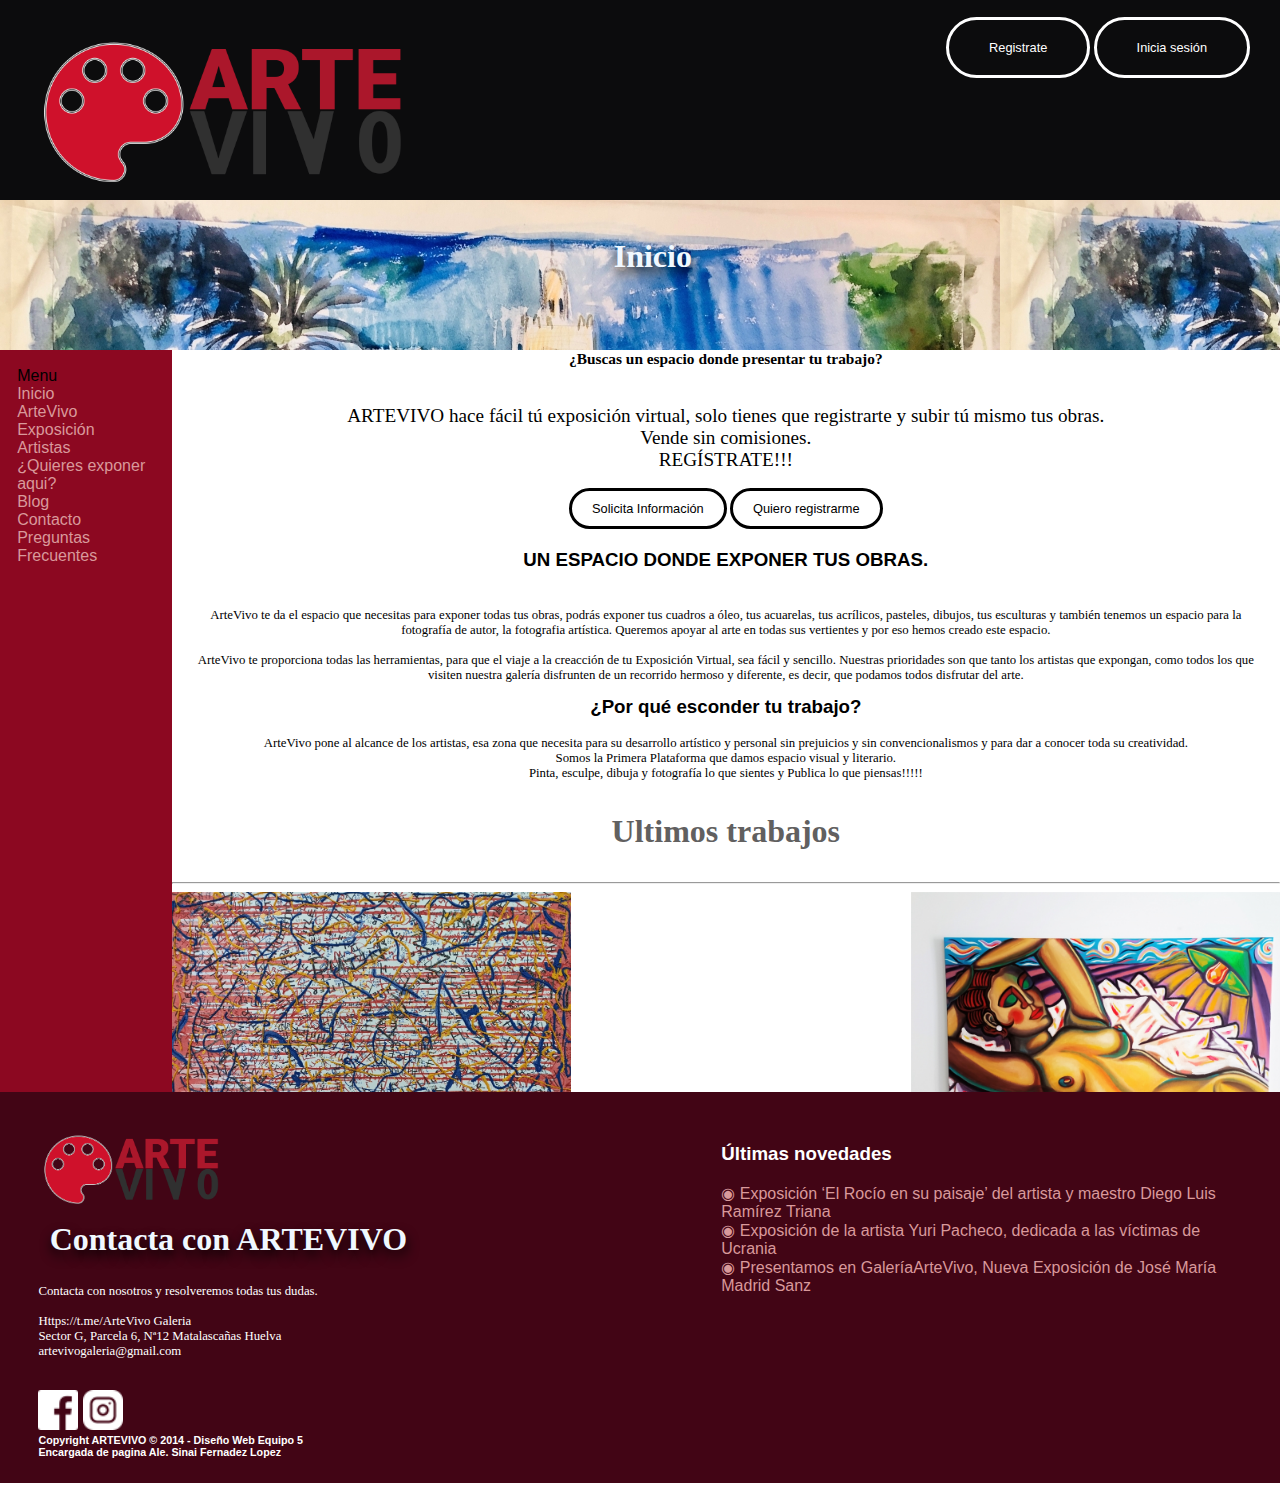
<file: Index.html>
<!doctype html>
<html>
<head>
<meta charset="utf-8">
<title>Index</title>
<link href="css/Estilos general sina.css" rel="stylesheet" type="text/css">
</head>

<body class="grind-container">
<header class="header"><img src="image/logotipo.png" width="30%" height="auto" alt="" class="logo"/> 	            <div class="card__button">
                  <p> <a class="enlace" href="https://galeriaartevivo.es/registro">Registrate</a> <a class="enlace" href="https://galeriaartevivo.es/acceso">Inicia sesión</a></p>
                  
            </div>
	</header>
	<nav class="navbar iniciobarra">
	<h2 class=tituloseccion> Inicio </h2></nav>
	
			<aside class="sidebar">
				Menu 
		<ul class="listamenu">
		<li><a href="Index.html">Inicio</a></li>
		<li><a href="">ArteVivo</a></li>
		<li><a href="">Exposición</a></li>
		<li><a href="">Artistas</a></li>
		<li><a href="html/quieres_exponer.html">¿Quieres exponer aqui?</a></li>
		<li><a href="">Blog</a></li>
		<li><a href="html/Contacto.html">Contacto</a></li>
		<li><a href="html/preguntas_frecuentes.html">Preguntas Frecuentes</a></li>
			
		</ul> </aside>
	
	<main class="main">
	<section class="infobusqueda"><strong><p>¿Buscas un espacio donde presentar tu trabajo?</p></strong> <br>  ARTEVIVO hace fácil tú exposición virtual, solo tienes que registrarte y subir tú mismo tus obras. Vende sin comisiones. <br>  REGÍSTRATE!!! <br>  </section>
 <div class="botoncuerpo">
                  <p> <a class="enlace2" href="html/Contacto.html">Solicita Información</a> <a class="enlace2" href="https://galeriaartevivo.es/registro">Quiero registrarme</a></p>
                  
            </div>
			

 
		
	<section class="infoindex"> <h3>UN ESPACIO DONDE EXPONER TUS OBRAS.</h3> <br> <p>ArteVivo te da el espacio que necesitas para exponer todas tus obras, podrás exponer tus cuadros a óleo, tus acuarelas, tus acrílicos, pasteles, dibujos, tus esculturas y también tenemos un espacio para la fotografía de autor, la fotografia artística. Queremos apoyar al arte en todas sus vertientes y por eso hemos creado este espacio.
 <br> <br>
ArteVivo te proporciona todas las herramientas, para que el viaje a la creacción de tu Exposición Virtual, sea fácil y sencillo. Nuestras prioridades son que tanto los artistas que expongan, como todos los que visiten nuestra galería disfrunten de un recorrido hermoso y diferente, es decir, que podamos todos disfrutar del arte.</p>
		
		<h3>¿Por qué esconder tu trabajo?</h3> <p>ArteVivo pone al alcance de los artistas, esa zona que necesita para su desarrollo artístico y personal sin prejuicios y sin convencionalismos y para dar a conocer toda su creatividad. <br>

 Somos la Primera Plataforma que damos espacio visual y literario. <br>

Pinta, esculpe, dibuja y fotografía lo que sientes y Publica lo que piensas!!!!!</p>
</section>
<section> <h1>Ultimos trabajos</h1> <hr>

		
		<div class="slider" id="ilust">
	<ul>
	<il><img src="image/1.jpg" width="1000" height="743" alt=""/></il>
	<il><img src="image/2.jpg" width="1000" height="750" alt=""/></il>
	<il><img src="image/3.jpg" width="1000" height="739" alt=""/></il>
	<il><img src="image/4.jpg" width="1000" height="695" alt=""/></il>
	<il><img src="image/5.jpg" width="1000" height="200" alt=""/></il>
	<il><img src="image/6.jpg" width="1000" height="750" alt=""/></il>
	</ul></div>
	</section>
</main> 
	
	<footer class="footer">
<section class="contactofooter"> <img src="image/logotipo.png" width="50%" height="auto" alt=""/> <h2>Contacta con ARTEVIVO</h2> <p>Contacta con nosotros y resolveremos todas tus dudas. <br> <br> Https://t.me/ArteVivo Galeria <br>
 Sector G, Parcela 6, Nª12 Matalascañas Huelva <br>
 artevivogaleria@gmail.com </p> <br>
	<a href="https://www.facebook.com/ArteVivo-Galeria-110933190453032"><img src="image/facebook.png" width="40px" height="auto" alt=""/> </a> <a href="https://www.instagram.com/artevivogaleria/?utm_medium=copy_link"><img src="image/instagram.png" width="40px" height="auto" alt=""/></a>
<h6>Copyright ARTEVIVO © 2014 - Diseño Web Equipo 5 <br> Encargada de pagina Ale. Sinai Fernadez Lopez</h6> </section>
	 <section class="infofooter">
		 <p ><h3> Últimas novedades</h3> <a href="https://galeriaartevivo.es/novedad/exposicion-el-rocio-en-su-paisaje-del-artista-y-maestro-diego-luis-ramirez-triana/91">◉ Exposición ‘El Rocío en su paisaje’ del artista y maestro Diego Luis Ramírez Triana</a> <br> <a href="https://galeriaartevivo.es/novedad/exposicion-de-la-artista-yuri-pacheco-dedicada-a-las-victimas-de-ucrania/90">◉ Exposición de la artista Yuri Pacheco, dedicada a las víctimas de Ucrania</a> <br> <a href="https://galeriaartevivo.es/novedad/presentamos-en-galeriaartevivo-nueva-exposicion-de-jose-maria-madrid-sanz/89">◉ Presentamos en GaleríaArteVivo, Nueva Exposición de José María Madrid Sanz</a> </p></section> </footer>
</body>
</html>
</file>
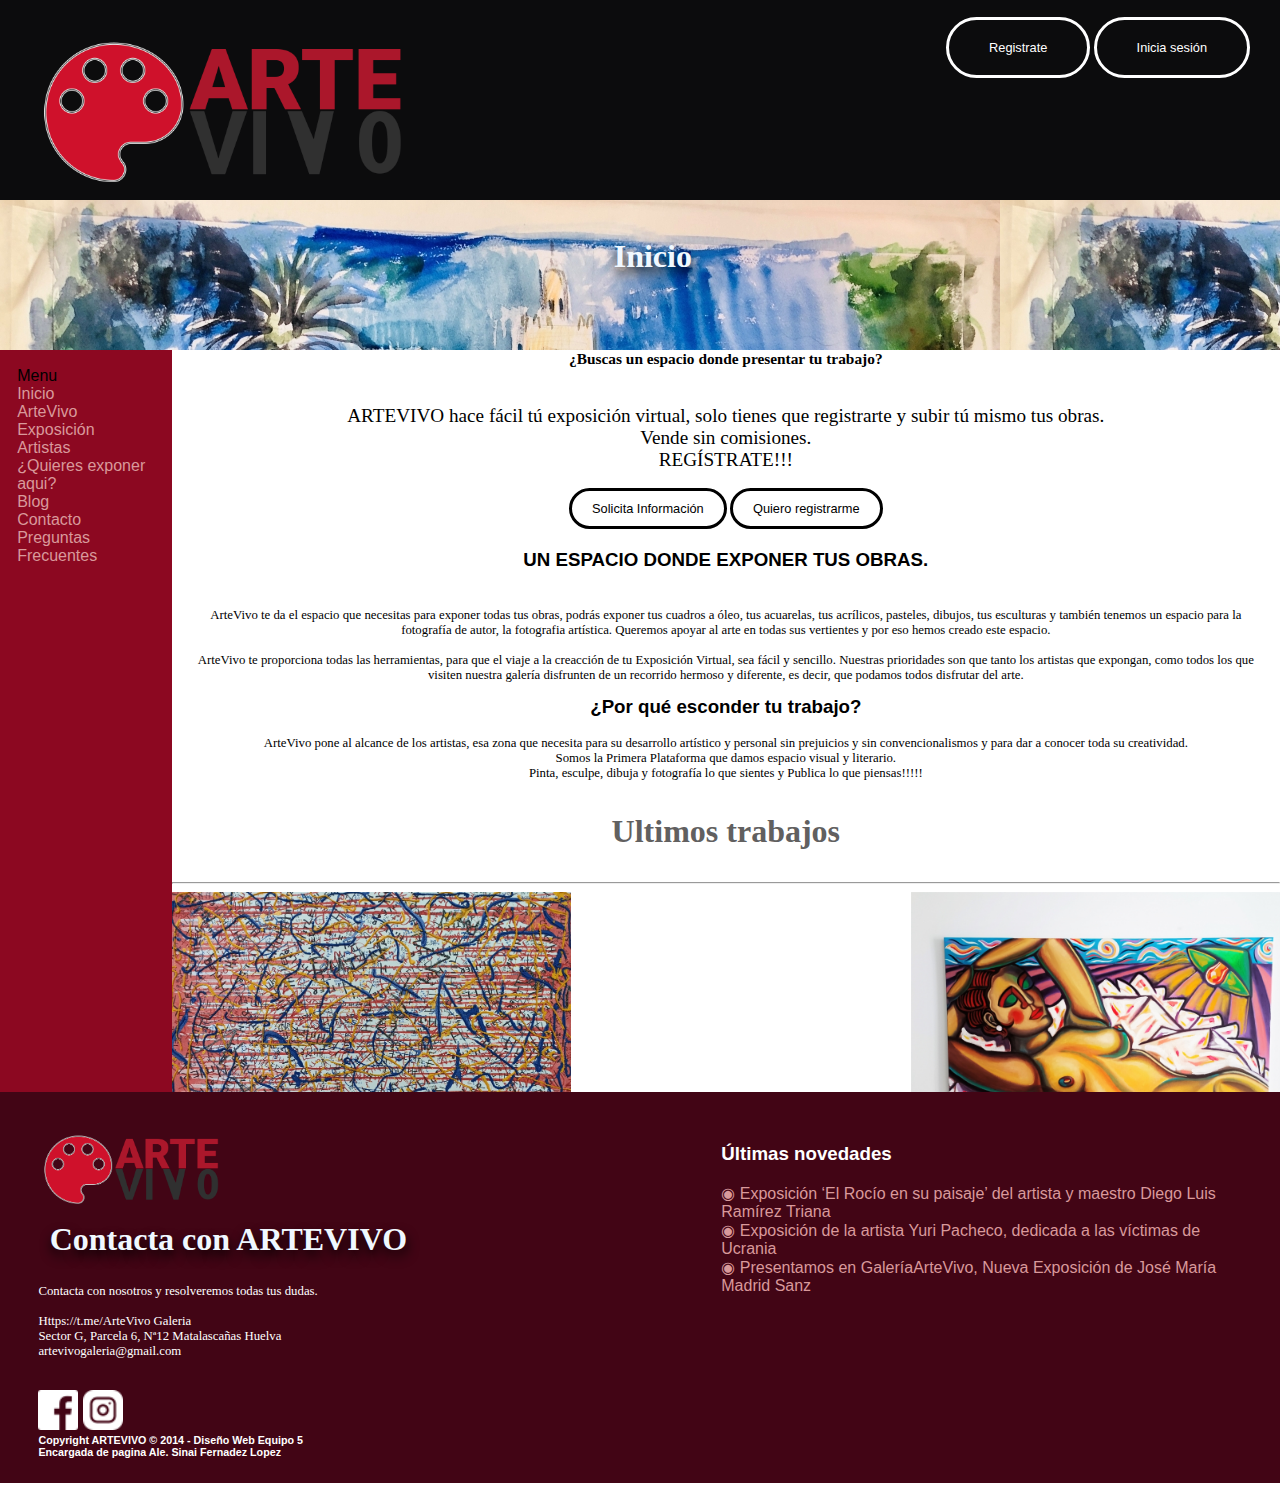
<file: index.html>
<!doctype html>
<html>
<head>
<meta charset="utf-8">
<title>index</title>
<link href="css/Estilos general sina.css" rel="stylesheet" type="text/css">
</head>

<body class="grind-container">
<header class="header"><img src="image/logotipo.png" width="30%" height="auto" alt="" class="logo"/> 	            <div class="card__button">
                  <p> <a class="enlace" href="https://galeriaartevivo.es/registro">Registrate</a> <a class="enlace" href="https://galeriaartevivo.es/acceso">Inicia sesión</a></p>
                  
            </div>
	</header>
	<nav class="navbar iniciobarra">
	<h2 class=tituloseccion> Inicio </h2></nav>
	
			<aside class="sidebar">
				Menu 
		<ul class="listamenu">
		<li><a href="Index.html">Inicio</a></li>
		<li><a href="">ArteVivo</a></li>
		<li><a href="">Exposición</a></li>
		<li><a href="">Artistas</a></li>
		<li><a href="html/quieres_exponer.html">¿Quieres exponer aqui?</a></li>
		<li><a href="">Blog</a></li>
		<li><a href="html/Contacto.html">Contacto</a></li>
		<li><a href="html/preguntas_frecuentes.html">Preguntas Frecuentes</a></li>
			
		</ul> </aside>
	
	<main class="main">
	<section class="infobusqueda"><strong><p>¿Buscas un espacio donde presentar tu trabajo?</p></strong> <br>  ARTEVIVO hace fácil tú exposición virtual, solo tienes que registrarte y subir tú mismo tus obras. Vende sin comisiones. <br>  REGÍSTRATE!!! <br>  </section>
 <div class="botoncuerpo">
                  <p> <a class="enlace2" href="html/Contacto.html">Solicita Información</a> <a class="enlace2" href="https://galeriaartevivo.es/registro">Quiero registrarme</a></p>
                  
            </div>
			

 
		
	<section class="infoindex"> <h3>UN ESPACIO DONDE EXPONER TUS OBRAS.</h3> <br> <p>ArteVivo te da el espacio que necesitas para exponer todas tus obras, podrás exponer tus cuadros a óleo, tus acuarelas, tus acrílicos, pasteles, dibujos, tus esculturas y también tenemos un espacio para la fotografía de autor, la fotografia artística. Queremos apoyar al arte en todas sus vertientes y por eso hemos creado este espacio.
 <br> <br>
ArteVivo te proporciona todas las herramientas, para que el viaje a la creacción de tu Exposición Virtual, sea fácil y sencillo. Nuestras prioridades son que tanto los artistas que expongan, como todos los que visiten nuestra galería disfrunten de un recorrido hermoso y diferente, es decir, que podamos todos disfrutar del arte.</p>
		
		<h3>¿Por qué esconder tu trabajo?</h3> <p>ArteVivo pone al alcance de los artistas, esa zona que necesita para su desarrollo artístico y personal sin prejuicios y sin convencionalismos y para dar a conocer toda su creatividad. <br>

 Somos la Primera Plataforma que damos espacio visual y literario. <br>

Pinta, esculpe, dibuja y fotografía lo que sientes y Publica lo que piensas!!!!!</p>
</section>
<section> <h1>Ultimos trabajos</h1> <hr>

		
		<div class="slider" id="ilust">
	<ul>
	<il><img src="image/1.jpg" width="1000" height="743" alt=""/></il>
	<il><img src="image/2.jpg" width="1000" height="750" alt=""/></il>
	<il><img src="image/3.jpg" width="1000" height="739" alt=""/></il>
	<il><img src="image/4.jpg" width="1000" height="695" alt=""/></il>
	<il><img src="image/5.jpg" width="1000" height="200" alt=""/></il>
	<il><img src="image/6.jpg" width="1000" height="750" alt=""/></il>
	</ul></div>
	</section>
</main> 
	
	<footer class="footer">
<section class="contactofooter"> <img src="image/logotipo.png" width="50%" height="auto" alt=""/> <h2>Contacta con ARTEVIVO</h2> <p>Contacta con nosotros y resolveremos todas tus dudas. <br> <br> Https://t.me/ArteVivo Galeria <br>
 Sector G, Parcela 6, Nª12 Matalascañas Huelva <br>
 artevivogaleria@gmail.com </p> <br>
	<a href="https://www.facebook.com/ArteVivo-Galeria-110933190453032"><img src="image/facebook.png" width="40px" height="auto" alt=""/> </a> <a href="https://www.instagram.com/artevivogaleria/?utm_medium=copy_link"><img src="image/instagram.png" width="40px" height="auto" alt=""/></a>
<h6>Copyright ARTEVIVO © 2014 - Diseño Web Equipo 5 <br> Encargada de pagina Ale. Sinai Fernadez Lopez</h6> </section>
	 <section class="infofooter">
		 <p ><h3> Últimas novedades</h3> <a href="https://galeriaartevivo.es/novedad/exposicion-el-rocio-en-su-paisaje-del-artista-y-maestro-diego-luis-ramirez-triana/91">◉ Exposición ‘El Rocío en su paisaje’ del artista y maestro Diego Luis Ramírez Triana</a> <br> <a href="https://galeriaartevivo.es/novedad/exposicion-de-la-artista-yuri-pacheco-dedicada-a-las-victimas-de-ucrania/90">◉ Exposición de la artista Yuri Pacheco, dedicada a las víctimas de Ucrania</a> <br> <a href="https://galeriaartevivo.es/novedad/presentamos-en-galeriaartevivo-nueva-exposicion-de-jose-maria-madrid-sanz/89">◉ Presentamos en GaleríaArteVivo, Nueva Exposición de José María Madrid Sanz</a> </p></section> </footer>
</body>
</html>
</file>
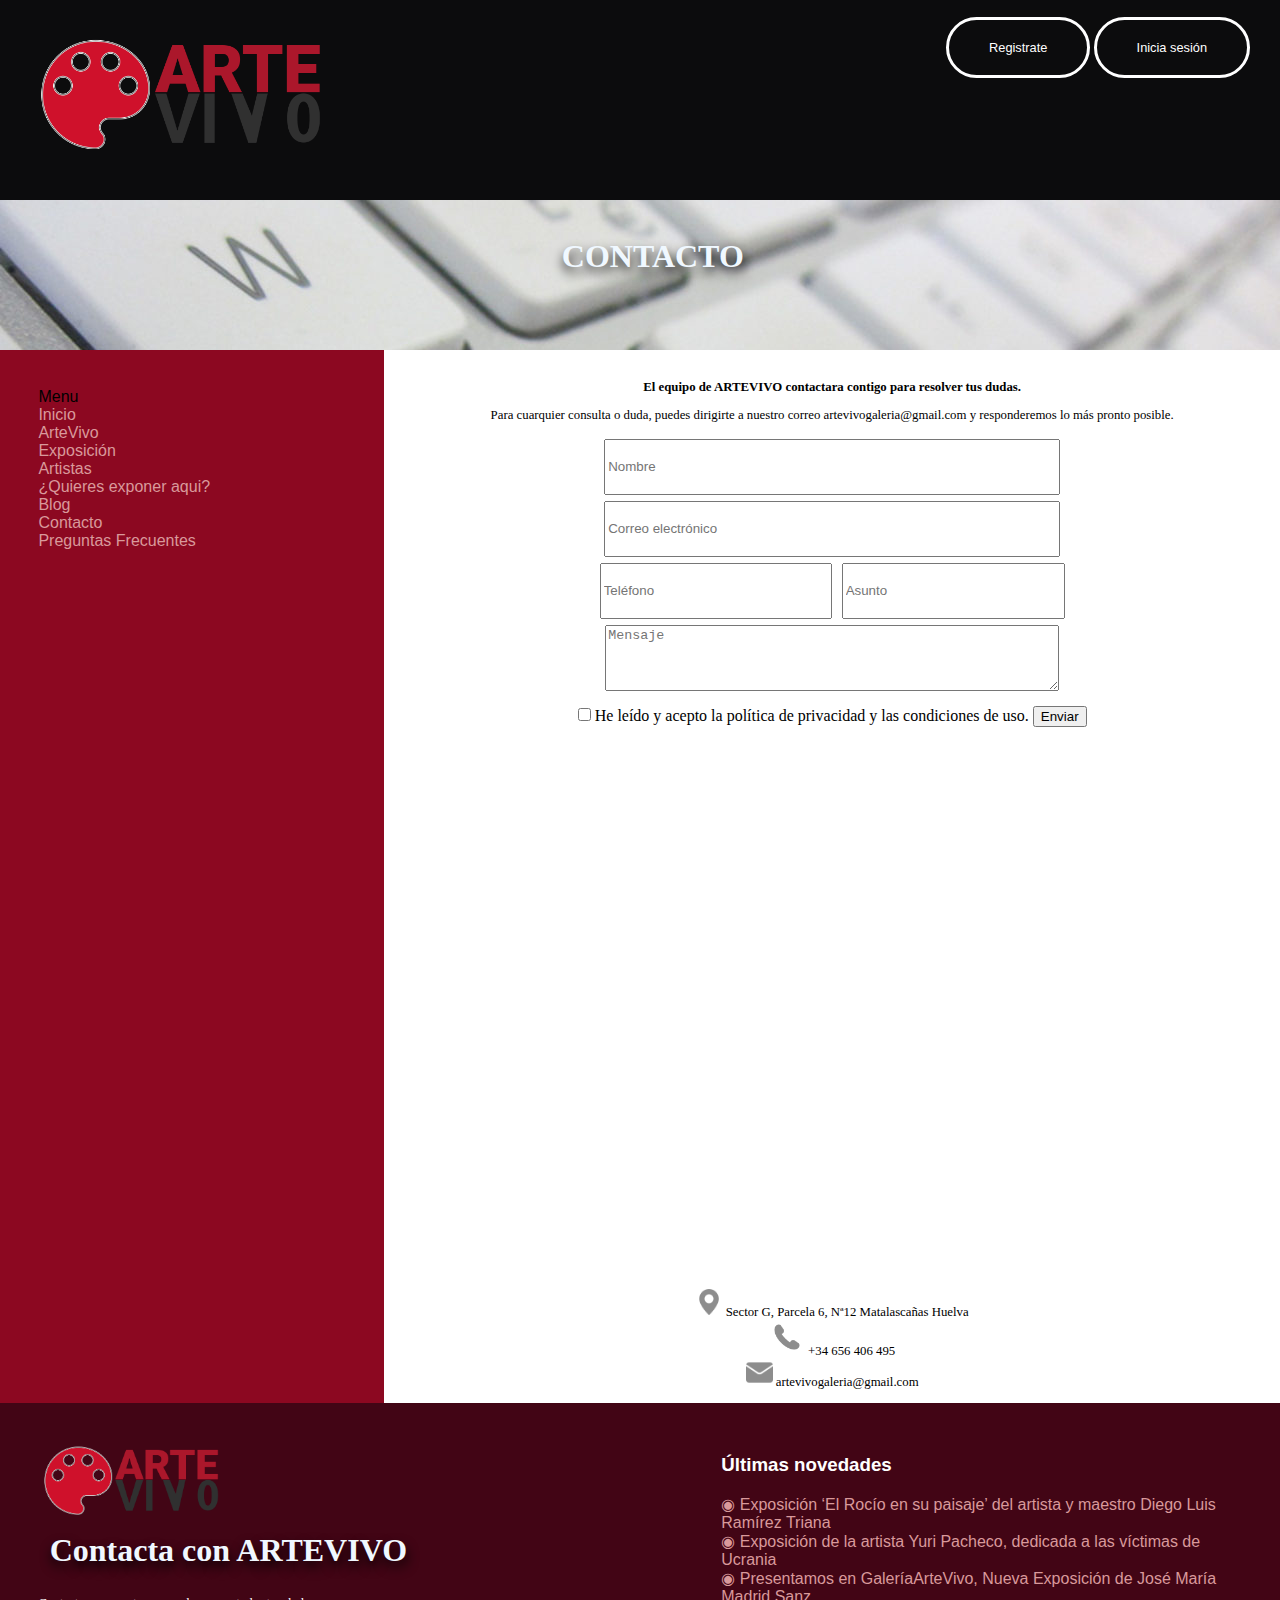
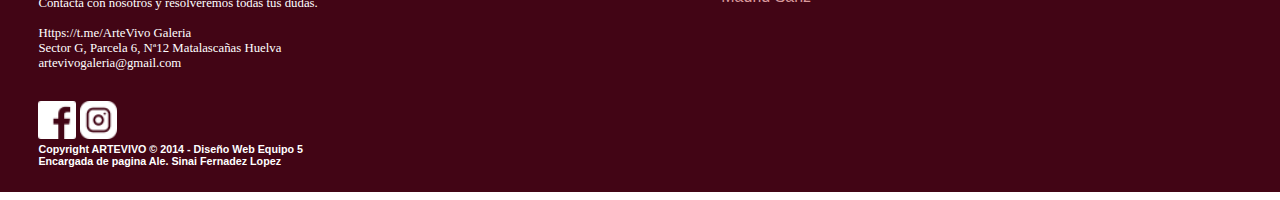
<file: html/Contacto.html>
<!doctype html>
<html>
<head>
<meta charset="utf-8">
<title>contacto</title>
<link href="../css/Estilos general sina.css" rel="stylesheet" type="text/css">
</head>

<body class="grind-container">
	
 <header class="header"><img src="../image/logotipo.png" alt="" width="300px" height="auto" class="logo"/> 	            <div class="card__button">
                  <p> <a class="enlace" href="https://galeriaartevivo.es/registro">Registrate</a> <a class="enlace" href="https://galeriaartevivo.es/acceso">Inicia sesión</a></p>
                  
            </div></header>

						
	<nav class="navbar contactobarra" >
	<h2 class="tituloseccion"> CONTACTO</h2>
	</nav>
	
	<aside class="sidebar">Menu 
		<ul class="listamenu">
		<li><a href="index.html">Inicio</a></li>
		<li><a href="index.html">ArteVivo</a></li>
		<li><a href="index.html">Exposición</a></li>
		<li><a href="index.html">Artistas</a></li>
		<li><a href="quieres_exponer.html">¿Quieres exponer aqui?</a></li>
		<li><a href=Contacto.html"">Blog</a></li>
		<li><a href="Contacto.html">Contacto</a></li>
		<li><a href="preguntas_frecuentes.html">Preguntas Frecuentes</a></li>
			
		</ul> </aside>
	<main class="main general">
		
		<section class="contactomain">
	  <section class="consulta"> <p class="dudas">El equipo de ARTEVIVO contactara contigo para resolver tus dudas.</p>
	 <p>Para cuarquier consulta o duda, puedes dirigirte a nuestro correo artevivogaleria@gmail.com y responderemos lo más pronto posible.</p></section>

		<section> 
		<form action="Gracias.html" method="get" id="contacto"> 
			<input name="nombre" type="text" required class="nombre" placeholder="Nombre">
			<input name="correo" type="text" required class="email" placeholder="Correo electrónico"> <br>
			<input name="telefono" type="text" required class="telefono" placeholder="Teléfono">
			<input name="asunto" type="text" required class="asunto" placeholder="Asunto">
			<br> <textarea name="mensaje" cols="40" rows="4" class="mensaje" placeholder="Mensaje"></textarea>
			<br> <input name="casilla" type="checkbox" class="aviso"> He leído y acepto la política de privacidad y las condiciones de uso. 
			<input type="submit" value="Enviar">
		</form>
	  </section>
		
<section class="info">
	
	<iframe src="https://www.google.com/maps/embed?pb=!1m18!1m12!1m3!1d793.8427537717585!2d-6.525830370813313!3d37.2626282660843!2m3!1f0!2f0!3f0!3m2!1i1024!2i768!4f13.1!3m3!1m2!1s0xd11fa5cb2221dbf%3A0x2e38266af6742576!2sC.%20Fuente%20la%20Pa%C3%B1uela%2C%2017-1%2C%2021730%20Almonte%2C%20Huelva%2C%20Espa%C3%B1a!5e0!3m2!1ses-419!2smx!4v1652329829553!5m2!1ses-419!2smx" width="600" height="500" style="border:0;" allowfullscreen="" loading="lazy" referrerpolicy="no-referrer-when-downgrade"></iframe> 
	<section class="infotexto"> <br>
	<p> <img src="../image/alfiler.png" width="3%" height="auto" alt=""/> Sector G, Parcela 6, Nª12 Matalascañas Huelva <br> <img src="../image/telefono.png" width="4%" height="auto" alt=""/> +34 656 406 495 <br><img src="../image/email.png" width="3%" height="auto" alt=""/> artevivogaleria@gmail.com</p>
	</section>
	  </section>
			</section>
</main>
	
	<footer class="footer">
	
<section class="contactofooter"> <img src="../image/logotipo.png" width="50%" height="auto" alt=""/> <h2>Contacta con ARTEVIVO</h2> <p>Contacta con nosotros y resolveremos todas tus dudas. <br> <br> Https://t.me/ArteVivo Galeria <br>
 Sector G, Parcela 6, Nª12 Matalascañas Huelva <br>
 artevivogaleria@gmail.com </p> <br>
	<a href="https://www.facebook.com/ArteVivo-Galeria-110933190453032"><img src="../image/facebook.png" width="10%" height="auto" alt=""/> </a> <a href="https://www.instagram.com/artevivogaleria/?utm_medium=copy_link"><img src="../image/instagram.png" width="10%" height="auto" alt=""/></a>
<h6>Copyright ARTEVIVO © 2014 - Diseño Web Equipo 5 <br> Encargada de pagina Ale. Sinai Fernadez Lopez</h6> </section>
	 <section class="infofooter">
		 <p ><h3> Últimas novedades</h3> <a href="https://galeriaartevivo.es/novedad/exposicion-el-rocio-en-su-paisaje-del-artista-y-maestro-diego-luis-ramirez-triana/91">◉ Exposición ‘El Rocío en su paisaje’ del artista y maestro Diego Luis Ramírez Triana</a> <br> <a href="https://galeriaartevivo.es/novedad/exposicion-de-la-artista-yuri-pacheco-dedicada-a-las-victimas-de-ucrania/90">◉ Exposición de la artista Yuri Pacheco, dedicada a las víctimas de Ucrania</a> <br> <a href="https://galeriaartevivo.es/novedad/presentamos-en-galeriaartevivo-nueva-exposicion-de-jose-maria-madrid-sanz/89">◉ Presentamos en GaleríaArteVivo, Nueva Exposición de José María Madrid Sanz</a> </p></section> </footer>
</body>
</html>
</file>
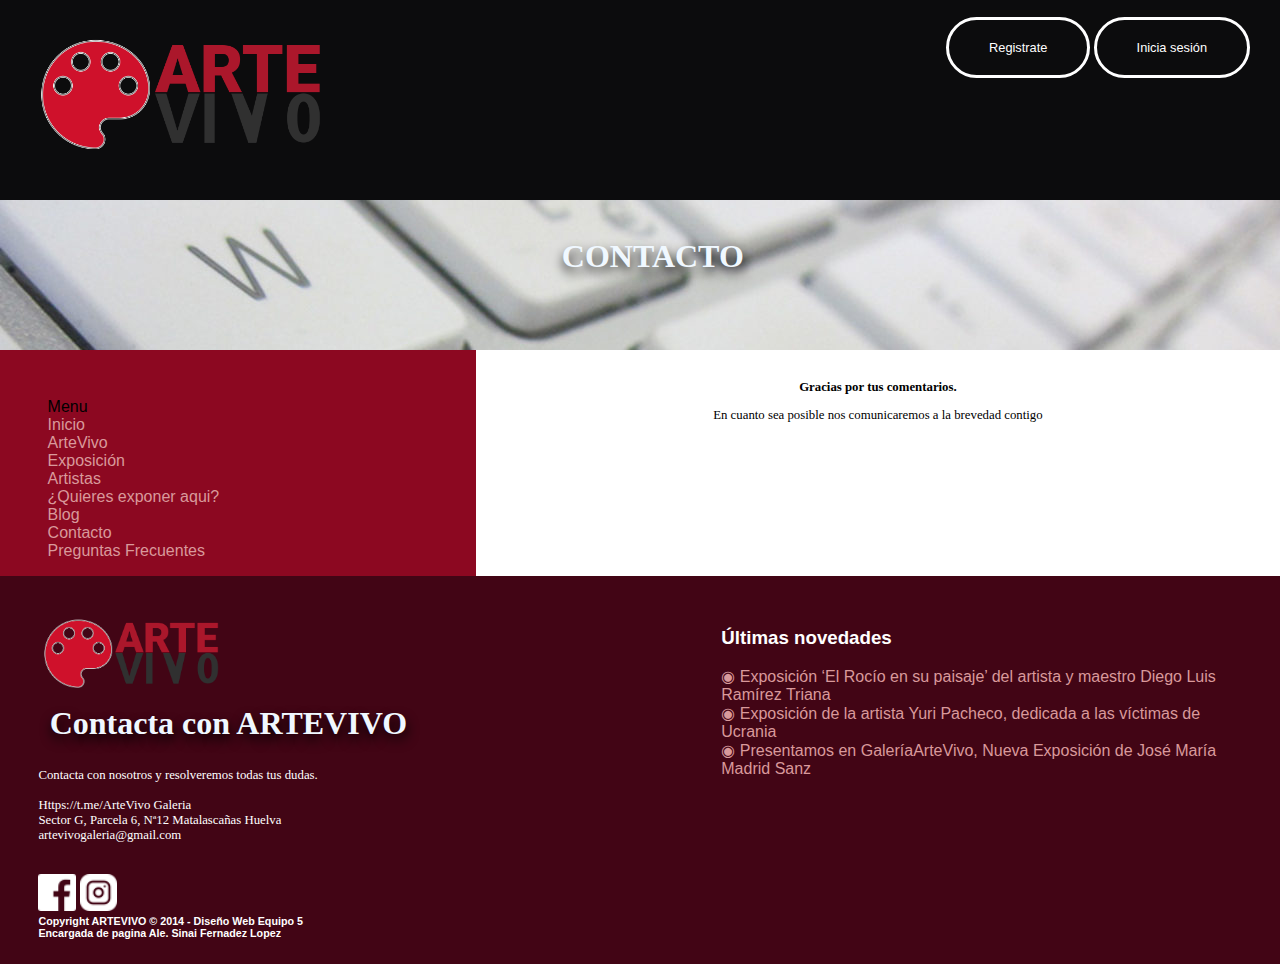
<file: html/Gracias.html>
<!doctype html>
<html>
<head>
<meta charset="utf-8">
<title>gracias_nos_comunicaremos</title>
<link href="../css/Estilos general sina.css" rel="stylesheet" type="text/css">
</head>

<body class="grind-container">
	
 <header class="header"><img src="../image/logotipo.png" alt="" width="300px" height="auto" class="logo"/>	            <div class="card__button">
                  <p> <a class="enlace" href="https://galeriaartevivo.es/registro">Registrate</a> <a class="enlace" href="https://galeriaartevivo.es/acceso">Inicia sesión</a></p>
                  
            </div> </header>
	<nav class="navbar contactobarra" >
	<h2 class="tituloseccion"> CONTACTO</h2>
	</nav>
	
	<aside class="sidebar">Menu 
		<ul class="listamenu">
		<li><a href="index.html">Inicio</a></li>
		<li><a href="">ArteVivo</a></li>
		<li><a href="">Exposición</a></li>
		<li><a href="">Artistas</a></li>
		<li><a href="quieres_exponer.html">¿Quieres exponer aqui?</a></li>
		<li><a href="Contacto.html">Blog</a></li>
		<li><a href="Contacto.html">Contacto</a></li>
		<li><a href="preguntas_frecuentes.html">Preguntas Frecuentes</a></li>
			
		</ul> </aside>
	<main class="general">
		
		<section class="contactomain">
	  <section class="consulta"> <p class="dudas">Gracias por tus comentarios.</p>
	 <p>En cuanto sea posible nos comunicaremos a la brevedad contigo</p></section>

	  </section>
		
</main>
	
	<footer class="footer">
	
<section class="contactofooter"> <img src="../image/logotipo.png" width="50%" height="auto" alt=""/> <h2>Contacta con ARTEVIVO</h2> <p>Contacta con nosotros y resolveremos todas tus dudas. <br> <br> Https://t.me/ArteVivo Galeria <br>
 Sector G, Parcela 6, Nª12 Matalascañas Huelva <br>
 artevivogaleria@gmail.com </p> <br>
	<a href="https://www.facebook.com/ArteVivo-Galeria-110933190453032"><img src="../image/facebook.png" width="10%" height="auto" alt=""/> </a> <a href="https://www.instagram.com/artevivogaleria/?utm_medium=copy_link"><img src="../image/instagram.png" width="10%" height="auto" alt=""/></a>
<h6>Copyright ARTEVIVO © 2014 - Diseño Web Equipo 5 <br> Encargada de pagina Ale. Sinai Fernadez Lopez</h6> </section>
	 <section class="infofooter">
		 <p ><h3> Últimas novedades</h3> <a href="https://galeriaartevivo.es/novedad/exposicion-el-rocio-en-su-paisaje-del-artista-y-maestro-diego-luis-ramirez-triana/91">◉ Exposición ‘El Rocío en su paisaje’ del artista y maestro Diego Luis Ramírez Triana</a> <br> <a href="https://galeriaartevivo.es/novedad/exposicion-de-la-artista-yuri-pacheco-dedicada-a-las-victimas-de-ucrania/90">◉ Exposición de la artista Yuri Pacheco, dedicada a las víctimas de Ucrania</a> <br> <a href="https://galeriaartevivo.es/novedad/presentamos-en-galeriaartevivo-nueva-exposicion-de-jose-maria-madrid-sanz/89">◉ Presentamos en GaleríaArteVivo, Nueva Exposición de José María Madrid Sanz</a> </p></section> </footer>
</body>
</html>
</file>
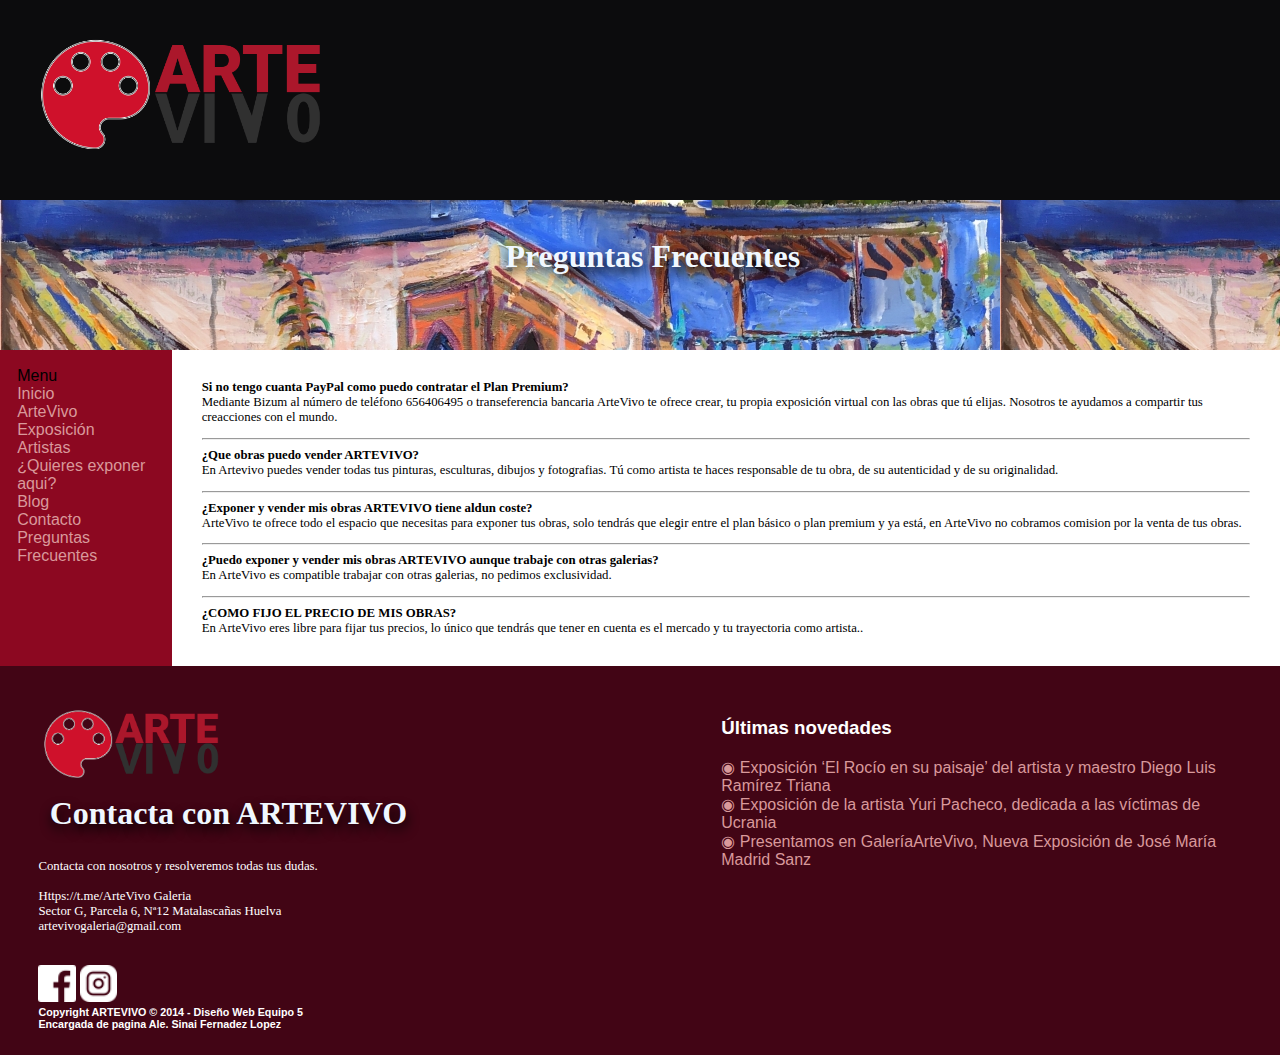
<file: html/preguntas_frecuentes.html>
<!doctype html>
<html>
<head>
<meta charset="utf-8">
<title>Preguntas frecuentes</title>
<link href="../css/Estilos general sina.css" rel="stylesheet" type="text/css">
</head>

<body class="grind-container">
	
 <header class="header"><img src="../image/logotipo.png" alt="" width="300px" height="auto" class="logo"/> </header>
	<nav class="navbar preguntabarra" >
	<h2 class="tituloseccion"> Preguntas Frecuentes</h2>
	</nav>
	
	<aside class="sidebar">Menu 
		<ul class="listamenu">
		<li><a href="index.html">Inicio</a></li>
		<li><a href="">ArteVivo</a></li>
		<li><a href="">Exposición</a></li>
		<li><a href="">Artistas</a></li>
		<li><a href="quieres_exponer.html">¿Quieres exponer aqui?</a></li>
		<li><a href="">Blog</a></li>
		<li><a href="Contacto.html">Contacto</a></li>
		<li><a href="preguntas_frecuentes.html">Preguntas Frecuentes</a></li>
			
		</ul> </aside>
	<main class="general">
		
		<section class="cuerpo">
		<p><strong>Si no tengo cuanta PayPal como puedo contratar el Plan Premium?</strong> <br> 
Mediante Bizum al número de teléfono 656406495 o transeferencia bancaria
		ArteVivo te ofrece crear, tu propia exposición virtual con las obras que tú elijas. Nosotros te ayudamos a compartir tus creacciones con el mundo. </p>
	
		<hr>
		<p><strong>¿Que obras puedo vender ARTEVIVO?</strong> <br>
 En Artevivo puedes vender todas tus pinturas, esculturas, dibujos y fotografias. Tú como artista te haces responsable de tu obra, de su autenticidad y de su originalidad.</p> <hr>
		<p><strong>¿Exponer y vender mis obras ARTEVIVO tiene aldun coste?</strong> <br>
ArteVivo te ofrece todo el espacio que necesitas para exponer tus obras, solo tendrás que elegir entre el plan básico o plan premium y ya está, en ArteVivo no cobramos comision por la venta de tus obras.</p> <hr>
		<p><strong>¿Puedo exponer y vender mis obras ARTEVIVO aunque trabaje con otras galerias?</strong> <br>
En ArteVivo es compatible trabajar con otras galerias, no pedimos exclusividad.</p><hr>
		<p><strong>¿COMO FIJO EL PRECIO DE MIS OBRAS?</strong> <br>

En ArteVivo eres libre para fijar tus precios, lo único que tendrás que tener en cuenta es el mercado y tu trayectoria como artista..</p>
		</section>
	
		
</main>
	
	<footer class="footer">
	
<section class="contactofooter"> <img src="../image/logotipo.png" width="50%" height="auto" alt=""/> <h2>Contacta con ARTEVIVO</h2> <p>Contacta con nosotros y resolveremos todas tus dudas. <br> <br> Https://t.me/ArteVivo Galeria <br>
 Sector G, Parcela 6, Nª12 Matalascañas Huelva <br>
 artevivogaleria@gmail.com </p> <br>
	<a href="https://www.facebook.com/ArteVivo-Galeria-110933190453032"><img src="../image/facebook.png" width="10%" height="auto" alt=""/> </a> <a href="https://www.instagram.com/artevivogaleria/?utm_medium=copy_link"><img src="../image/instagram.png" width="10%" height="auto" alt=""/></a>
<h6>Copyright ARTEVIVO © 2014 - Diseño Web Equipo 5 <br> Encargada de pagina Ale. Sinai Fernadez Lopez</h6> </section>
	 <section class="infofooter">
		 <p ><h3> Últimas novedades</h3> <a href="https://galeriaartevivo.es/novedad/exposicion-el-rocio-en-su-paisaje-del-artista-y-maestro-diego-luis-ramirez-triana/91">◉ Exposición ‘El Rocío en su paisaje’ del artista y maestro Diego Luis Ramírez Triana</a> <br> <a href="https://galeriaartevivo.es/novedad/exposicion-de-la-artista-yuri-pacheco-dedicada-a-las-victimas-de-ucrania/90">◉ Exposición de la artista Yuri Pacheco, dedicada a las víctimas de Ucrania</a> <br> <a href="https://galeriaartevivo.es/novedad/presentamos-en-galeriaartevivo-nueva-exposicion-de-jose-maria-madrid-sanz/89">◉ Presentamos en GaleríaArteVivo, Nueva Exposición de José María Madrid Sanz</a> </p></section> </footer>
</body>
</html>
</file>
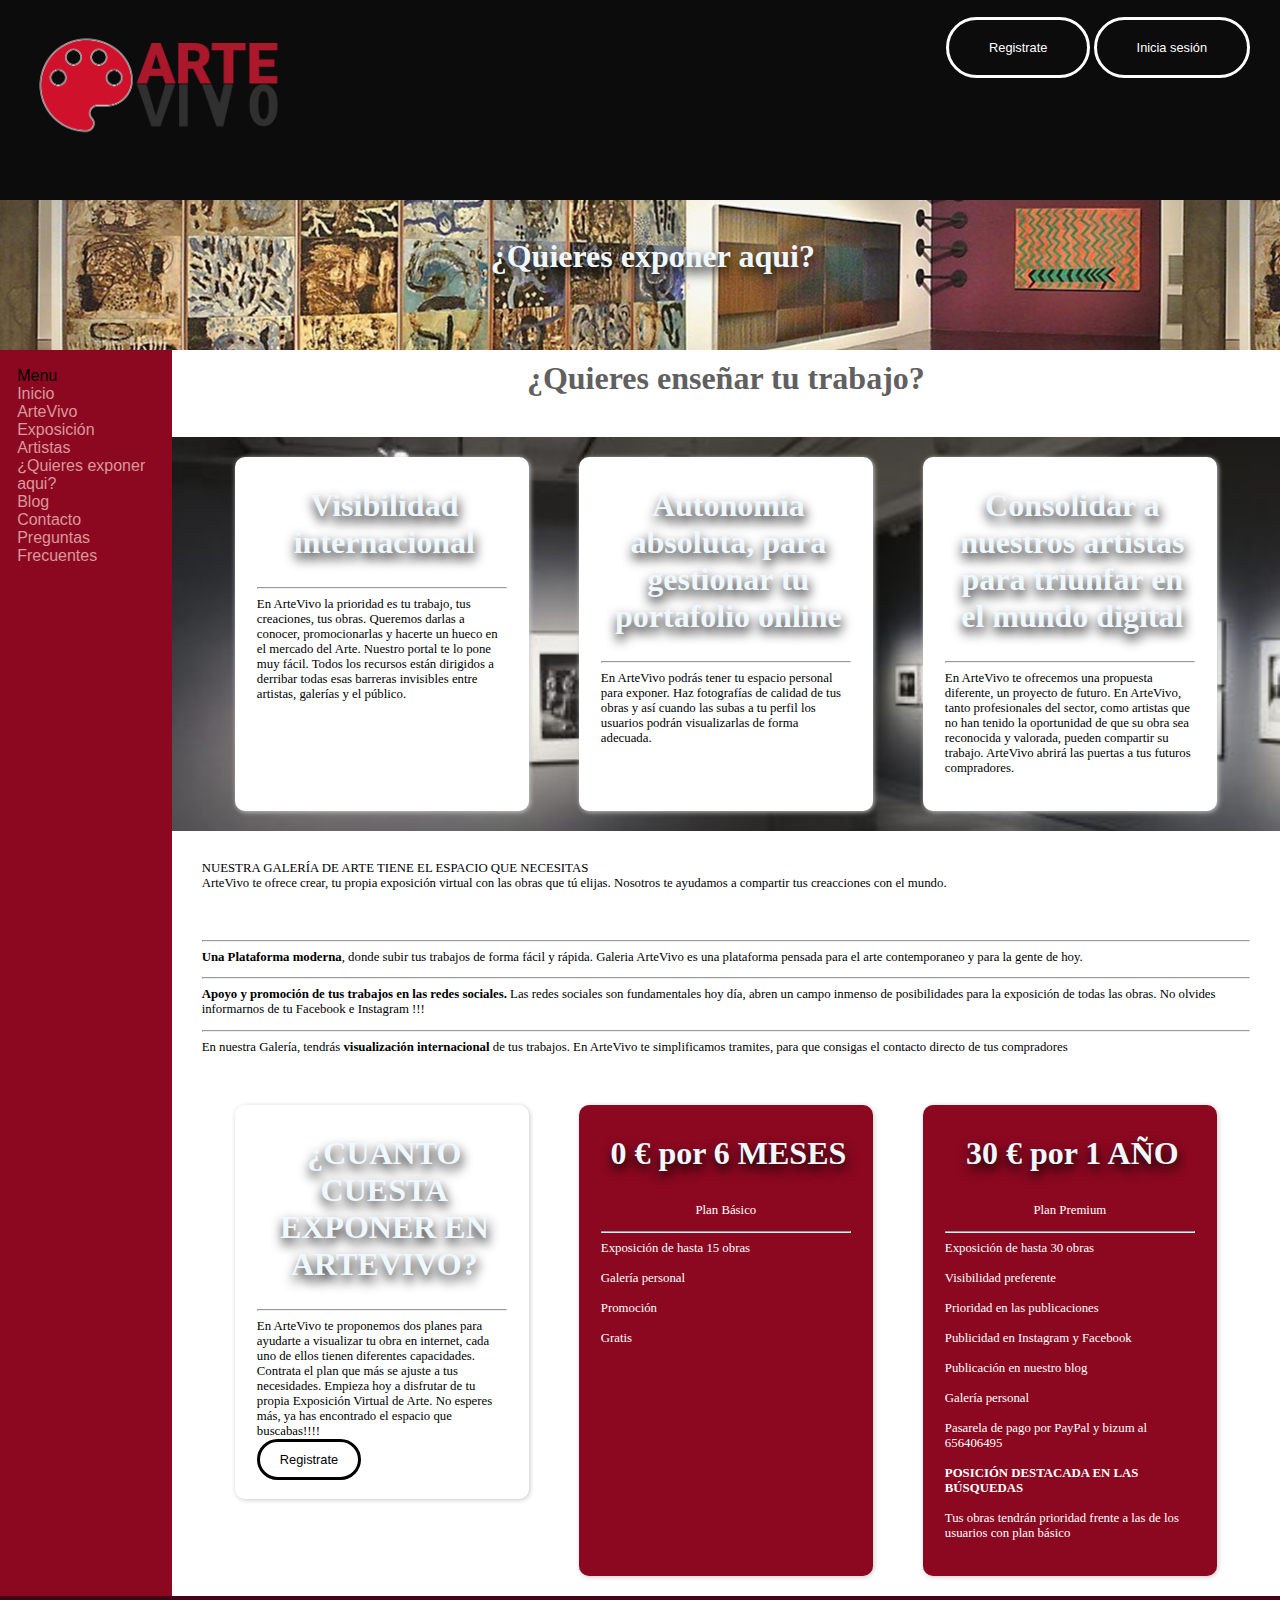
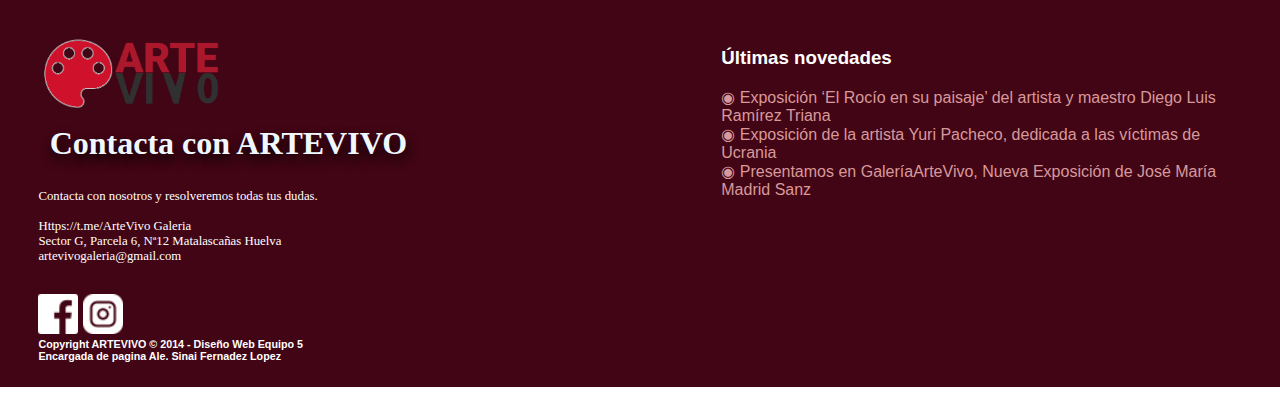
<file: html/quieres_exponer.html>
<!doctype html>
<html>
<head>
<meta charset="utf-8">
<title>quieres_exponer</title>
<link href="../css/Estilos general sina.css" rel="stylesheet" type="text/css">
</head>

<body class="grind-container">
	<header class="header"><img src="../image/logotipo.png" alt="" width="20%" height="auto" class="logo"/> 
	            <div class="card__button">
                  <p> <a class="enlace" href="https://galeriaartevivo.es/registro">Registrate</a> <a class="enlace" href="https://galeriaartevivo.es/acceso">Inicia sesión</a></p>
                  
            </div>
	</header>
	
	
<nav class="navbar exponerbarra">
<h2 class="tituloseccion"> ¿Quieres exponer aqui? </h2></nav>
		<aside class="sidebar">Menu 
		<ul class="listamenu">
		<li><a href="index.html">Inicio</a></li>
		<li><a href="">ArteVivo</a></li>
		<li><a href="">Exposición</a></li>
		<li><a href="">Artistas</a></li>
		<li><a href="">¿Quieres exponer aqui?</a></li>
		<li><a href="Contacto.html">Blog</a></li>
		<li><a href="Contacto.html">Contacto</a></li>
		<li><a href="preguntas_frecuentes.html">Preguntas Frecuentes</a></li>
			
		</ul> </aside>
	<main class="main general">
		<h1>¿Quieres enseñar tu trabajo?</h1>
	
		
		    <section class="card">
        <div class="card__perfil">
            <div class="card__nombre">
<h2>Visibilidad internacional </h2>	
            </div>
            <hr>
            <div class="card__descripcion">
                <p>En ArteVivo la prioridad es tu trabajo, tus creaciones, tus obras. Queremos darlas a conocer, promocionarlas y hacerte un hueco en el mercado del Arte. Nuestro portal te lo pone muy fácil. Todos los recursos están dirigidos a derribar todas esas barreras invisibles entre artistas, galerías y el público. </p>
            </div>

        </div>
        <div class="card__perfil">
            <div class="card__nombre">
<h2>Autonomía absoluta, para gestionar tu portafolio online</h2>
            </div>
            <hr>
            <div class="card__descripcion">
                <p>En ArteVivo podrás tener tu espacio personal para exponer. Haz fotografías de calidad de tus obras y así cuando las subas a tu perfil los usuarios podrán visualizarlas de forma adecuada.</p>
            </div>
 
        </div>
        <div class="card__perfil">
            <div class="card__nombre">
<h2>Consolidar a nuestros artistas para triunfar en el mundo digital</h2>
            </div>
            <hr>
            <div class="card__descripcion">
                <p>En ArteVivo te ofrecemos una propuesta diferente, un proyecto de futuro. En ArteVivo, tanto profesionales del sector, como artistas que no han tenido la oportunidad de que su obra sea reconocida y valorada, pueden compartir su trabajo. ArteVivo abrirá las puertas a tus futuros compradores.</p>
            </div>
        </div>
	 </section>
	
		<section class="cuerpo">
		<p>NUESTRA GALERÍA DE ARTE TIENE EL ESPACIO QUE NECESITAS <br>
		ArteVivo te ofrece crear, tu propia exposición virtual con las obras que tú elijas. Nosotros te ayudamos a compartir tus creacciones con el mundo. </p>
		<br> <br>
		<hr>
		<p><strong>Una Plataforma moderna</strong>, donde subir tus trabajos de forma fácil y rápida.
Galeria ArteVivo es una plataforma pensada para el arte contemporaneo y para la gente de hoy.</p> <hr>
		<p><strong>Apoyo y promoción de tus trabajos en las redes sociales.</strong>
Las redes sociales son fundamentales hoy día, abren un campo inmenso de posibilidades para la exposición de todas las obras. No olvides informarnos de tu Facebook e Instagram !!!</p> <hr>
		<p>En nuestra Galería, tendrás <strong>visualización internacional</strong> de tus trabajos.
En ArteVivo te simplificamos tramites, para que consigas el contacto directo de tus compradores</p>
		</section>
	
		
			    <section class="cardventa">
					 <div class="card__perfil">
            <div class="card__nombre">
<h2>¿CUANTO CUESTA EXPONER EN ARTEVIVO?</h2>
            </div>
            <hr>
            <div class="card__descripcion">
                <p>
En ArteVivo te proponemos dos planes para ayudarte a visualizar tu obra en internet, cada uno de ellos tienen diferentes capacidades. Contrata el plan que más se ajuste a tus necesidades.

Empieza hoy a disfrutar de tu propia Exposición Virtual de Arte. No esperes más, ya has encontrado el espacio que buscabas!!!!</p>                 <p> <a class="enlace2" href="#">Registrate</a></p>
            </div>
        </div>
        <div class="card__venta">
            <div class="card__nombre">
<h2>0 € por 6 MESES</h2> <p>Plan Básico</p>	
            </div>
            <hr>
            <div class="card__descripcion">
                <p>Exposición de hasta 15 obras <br><br>Galería personal <br><br>Promoción<br><br>Gratis </p>
            </div>

        </div>
        <div class="card__venta">
            <div class="card__nombre">
<h2>30 € por  1 AÑO</h2> <p>Plan Premium</p>
            </div>
            <hr>
            <div class="card__descripcion">
                <p>Exposición de hasta 30 obras <br><br>Visibilidad preferente<br><br>Prioridad en las publicaciones<br><br>Publicidad en Instagram y Facebook<br><br>Publicación en nuestro blog<br><br>Galería personal<br><br>Pasarela de pago por PayPal y bizum al 656406495<br><br> <strong>POSICIÓN DESTACADA EN LAS BÚSQUEDAS</strong><br><br>Tus obras tendrán prioridad frente a las de los usuarios con plan básico</p>
            </div>
 
        </div>
	 </section>	
		
	</main>
	<footer class="footer">
<section class="contactofooter"> <img src="../image/logotipo.png" width="50%" height="auto" alt=""/> <h2>Contacta con ARTEVIVO</h2> <p>Contacta con nosotros y resolveremos todas tus dudas. <br> <br> Https://t.me/ArteVivo Galeria <br>
 Sector G, Parcela 6, Nª12 Matalascañas Huelva <br>
 artevivogaleria@gmail.com </p> <br>
	<a href="https://www.facebook.com/ArteVivo-Galeria-110933190453032"><img src="../image/facebook.png" width="40px" height="auto" alt=""/> </a> <a href="https://www.instagram.com/artevivogaleria/?utm_medium=copy_link"><img src="../image/instagram.png" width="40px" height="auto" alt=""/></a>
<h6>Copyright ARTEVIVO © 2014 - Diseño Web Equipo 5 <br> Encargada de pagina Ale. Sinai Fernadez Lopez</h6> </section>
	 <section class="infofooter">
		 <p ><h3> Últimas novedades</h3> <a href="https://galeriaartevivo.es/novedad/exposicion-el-rocio-en-su-paisaje-del-artista-y-maestro-diego-luis-ramirez-triana/91">◉ Exposición ‘El Rocío en su paisaje’ del artista y maestro Diego Luis Ramírez Triana</a> <br> <a href="https://galeriaartevivo.es/novedad/exposicion-de-la-artista-yuri-pacheco-dedicada-a-las-victimas-de-ucrania/90">◉ Exposición de la artista Yuri Pacheco, dedicada a las víctimas de Ucrania</a> <br> <a href="https://galeriaartevivo.es/novedad/presentamos-en-galeriaartevivo-nueva-exposicion-de-jose-maria-madrid-sanz/89">◉ Presentamos en GaleríaArteVivo, Nueva Exposición de José María Madrid Sanz</a> </p></section> </footer>
</body>
</html>
</file>
<file: css/Estilos general sina.css>
@charset "utf-8";
/* CSS Document */


* {
	margin-top: 0;
	margin-right: 0;
	margin-left: 0;
}

header nav sidebar main footer{
	margin-left: 0px;
	margin-right: 0px;
	margin-top: 0px;
}


.grind-container{
	display: grid;
	grid-template-areas: 
		"header" 
		"navbar" 
		"main" 
		"sidebar" 
		"footer";


}

@media (min-width:700px) {
	.grind-container{
		grid-template-columns: 100px auto;
		grid-template-rows: 100px 50px auto 100px;
		grid-template: 
			"header header" 200px
			"navbar navbar" 150px
			"sidebar main" auto
			"footer footer" auto; 
	}
}

.header{
	grid-area: header;
	background-color: #0C0C0D;
}
p{
	font-size: 80%;
	font-family: "Lucida Sans";
}
.navbar{
	grid-area: navbar;
}

.sidebar{
	grid-area: sidebar;
	padding-left: 10%;
	padding-bottom: auto;
	background-color: #8C0821;
	padding-top: 10%;
	font-family: "Arial";
	
}

.main{
	grid-area: main;
	font-family: "Lucida Sans Unicode";
}

.footer{
	grid-area: footer;
	background-color: #420515;
	min-height: 200px;
	padding-top: 3%;
	padding-left: 3%;
	color: #FFFFFF;
	font-family: "Arial";
}




.nombre {
	margin: 3px;
	width: auto;
	min-width: 50%;
	padding: auto;
	height: auto;
	min-height: 50px;
}

.email {margin: 3px;
	width: auto;
	min-width: 50%;
	padding: auto;
	height: auto;
	min-height:50px;
}
.telefono {
	margin: 3px;
	width: auto;
	min-width: 25%;
	padding: auto;
	height: auto;
	min-height: 50px;
}
.asunto {
	margin: 3px;
	width: auto;
	min-width: 24%;
	padding: auto;
	height: auto;
	min-height: 50px;
}
.mensaje {
		margin: 3px;
	min-width: 50%;
	min-height: 50%;
}

.aviso {
	font-size: 50%;
	margin-top: 10px;
}
.dudas {
	font-weight: bolder;
}


.info {
	margin-top: 40px;

}
.infomapa { float: right;

}
.mapa { 
	min-width: 30%,
}
.listamenu {
	list-style: none;
	padding-left: 0px;
}


.logo {
	margin-top: 31px;
	margin-right: 31px;
	margin-left: 31px;
	margin-bottom: 31px;

}

.infoindex{
	text-align: center;
	float: right;
	padding-top: 19px;
	padding-right: 19px;
	padding-left: 19px;
	padding-bottom: 19px;
	
}
.infobusqueda {
	text-align: center;
	padding-left: 15%;
	padding-right: 15%;
	font-size: larger;
    color: black;
	font-family: "Lucida Sans";
}


.contactobarra {
	background-image: url("../image/Atajos-de-teclado-para-gestionar-el-apagado-reinicio-y-reposo-del-Mac-1280x720.jpg");
	background-size: 100% auto;
}

.preguntabarra{
	background-image: url("../image/4.jpg")
}


.consulta {
	margin-top: 30px;
	margin-left: 0px;
}
.exponerbarra {
	background-image: url("../image/40GAN-2-Francisco-Arteaga.jpg");
	background-position: 56% 46%;
}
.justificado {
	text-align: left;
}
.infotexto{vertical-align: middle;}

.contactofooter{text-align: left;
	float: left;
width: 30%;
}
.infofooter{
	float: right;
	width: 40%;
	padding-right: 5%;
	padding-bottom: 5%;
	font-family: "Arial";
	
}

h6, h3{
	font-family: "Arial";
}
h2{
	color:aliceblue;
	font-size: 200%;
	text-align: center;
	top: 50%;
	padding-right: auto;
	padding-bottom: auto;
	padding-left: 2%;
	padding-top: 3%;
	text-shadow: 1px 6px 12px #000000;
	font-family:"Lucida Sans Unicode";
}
a{
    text-decoration: none;
    color: #D9999B;
    font-family: "Arial";
}

.general {
	min-width: 500px;
}



.contactomain{
	align-content: center;
	text-align: center;
}

.slider {
	width: 100%;
	height: 200px;
	overflow: hidden;
}

.slider ul {
	display: flex;
	padding: 0;
	width: 400%;
	height: auto;
	animation: cambio 20s infinite alternate linear;
	margin-bottom: 0px;
}

.slider li {
	width: 100%;
	list-style: none;
}

.slider img {
    width: 54%;
    height: 100%;
}

@keyframes cambio{
	0%{margin-left: 0;}
	20%{margin-left: 0;}
	25%{margin-left: -100%;}
	45%{margin-left: -100%;}
	50%{margin-left: -200%;}
	70%{margin-left: -200%;}
	75%{margin-left: -300%;}
	100%{margin-left: -300%;}
}

h1{
    text-align: center;
    padding: 10px;
    color: rgb(97, 96, 96);
	font-family:"Lucida Sans";
}
.descripcion{
    text-align: center;
    padding: 5px 25px;
    color: rgb(53, 53, 53);
}

.card{
	width: 100%;
	display: flex;
	gap: 50px;
	flex-wrap: wrap;
	justify-content: center;
	margin-top: 30px;
	background-image: url("../image/eric-park-408241-unsplash-640x360.jpg");
	background-size: 1500px auto;
	background-position: 21% 32%
}
.card__perfil{
    width: 250px;
    max-height: 350px;
    padding: 20px;
    box-shadow: 1px 1px 5px rgb(201, 201, 201);
    border: 2px solid rgba(78,114,147,0.00);
    border-radius: 10px;
    background-color: #FFFFFF;
    margin-bottom: 20px;
    margin-top: 20px;
}

.card__nombre{
    display: flex;
    flex-direction: column;
    align-items: center;
    gap: 5px;
}

.card__button{
    text-align: center;
    float: right;
    padding-top: 40px;
    padding-bottom: 0px;
    padding-right: 30px;
}
.enlace {
	padding: 20px 40px;
	color: white;
	text-decoration: none;
	border-width: medium;
	border-style: solid;
	border-radius: 50px;
}

.enlace2 {
	padding: 10px 20px;
	color: black;
	text-decoration: none;
	border-width: medium;
	border-style: solid;
	border-radius: 50px;
}
.cuerpo{
	margin: 30px;
max-width: 1300px;}

.tarjeta{
    border-radius: 1rem;
    box-shadow: 0 1rem 1rem rgba(0, 0, 0, 0.2);
    display: flex;
    flex-direction: column;
    margin: 1.5rem;
    overflow: hidden;
    width: 15rem;
    backdrop-filter: blur(1rem);
    background-color: rgba(255, 255, 255, 0.060);
    border: .1rem solid rgba(255, 255, 255, 0.18);
    color: var(--white-text);
}
.top-row{
	padding-top: 30px;
	display: flex;
	flex-direction: column;
	align-items: center;
	justify-content: space-between;
	background-color: #8C0821;
	color: #FFFFFF;
	text-align: center;
	font-size: x-large;
}


.content{
    margin-top: 30px;
    margin-right: 30px;
    margin-left: 30px;
    margin-bottom: 30px;
    width: 100%;
    display: flex;
    flex-direction: column;
    align-items: flex-start;
    justify-content: space-between;
}

.cardventa{
	width: 100%;
	display: flex;
	gap: 50px;
	flex-wrap: wrap;
	justify-content: center;
	margin-top: 30px;
	background-size: 1500px auto;
	background-position: 21% 32%
}
.card__venta{
    width: 250px;
	max-height: 600px;
    padding: 20px;
    box-shadow: 1px 1px 5px rgb(201, 201, 201);
    border: solid rgba(3, 133, 255, 0) 2px;
    border-radius: 10px;
	background-color: #8C0821;
	margin-bottom: 20px;
	margin-top: 20px;
	color: #ffffff;
}

.botoncuerpo{
	align-content: center;
	text-align: center;
	margin-top: 30px;
}

.iniciobarra {background-image: url("../image/5.jpg")
}
</file>
